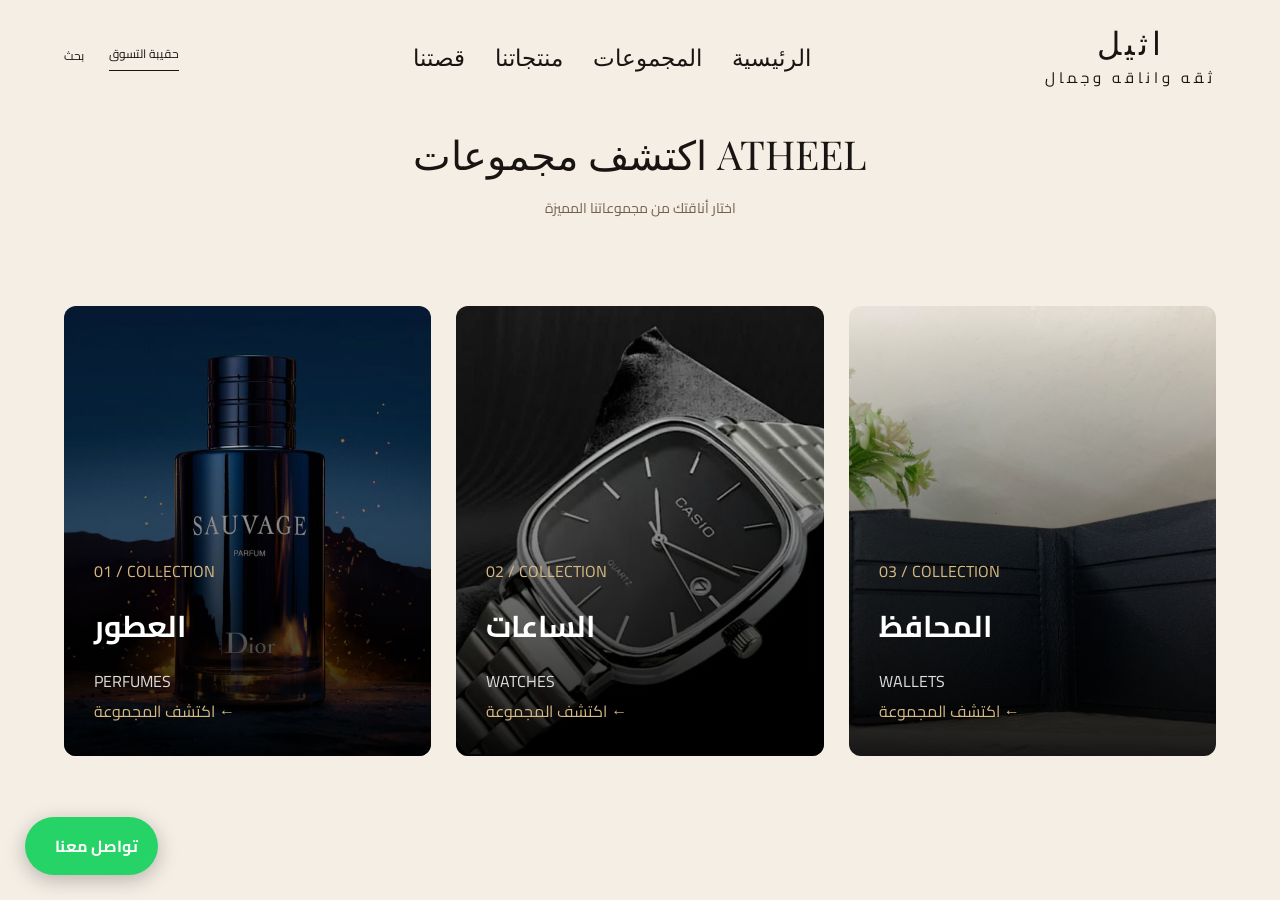
<file: المجوعات.html>
<!DOCTYPE html>
<html lang="en">
<head>
    <meta charset="UTF-8">
    <meta name="viewport" content="width=device-width, initial-scale=1.0">
    <title>Document</title>
    <link rel="stylesheet" href="./athel.css">
</head>
<body>
    <!-- Header -->
   <header class="header">

        <nav class="navbar">

            <div class="nav-links">
                <a href="#home">الرئيسية</a>
                <a target="" href="اثيل.html#collections">المجموعات</a>
                <a target="_blank" href="المنتجات.html">منتجاتنا</a>
                <a href="#about">قصتنا</a>
            </div>


            <div class="logo">
            <a href="#home"><h1 style="cursor: pointer;">اثيل</h1></a> 
                <span>ثقه واناقه وجمال</span>
            </div>


            <div class="nav-actions">

                <a href="#contact" class="search-btn">بحث</a>

                <a href="#products" class="cart-btn">
                    حقيبة التسوق
                </a>

            </div>

        </nav>

    </header>

    <section class="atheel-collections">

    <div class="section-heading">
        <h2>اكتشف مجموعات ATHEEL</h2>
        <p>اختار أناقتك من مجموعاتنا المميزة</p>
    </div>

    <div class="atheel-collection-grid">

        <!-- Perfumes -->
        <a href="https://wa.me/201154419037?text=أريد الاستفسار عن العطور"
           target="_blank"
           class="atheel-collection-card">

            <img src="./Dior-Sauvage-ديور-ساڤاج-768x830.jpg" alt="Perfumes">

            <div class="atheel-collection-overlay">
                <span>01 / COLLECTION</span>
                <h3>العطور</h3>
                <p>PERFUMES</p>
                <span>اكتشف المجموعة ←</span>
            </div>
        </a>

        <!-- Watches -->
        <a href="https://wa.me/201154419037?text=أريد الاستفسار عن الساعات"
           target="_blank"
           class="atheel-collection-card">

            <img src="./silver watch.jpeg" alt="Watches">

            <div class="atheel-collection-overlay">
                <span>02 / COLLECTION</span>
                <h3>الساعات</h3>
                <p>WATCHES</p>
                <span>اكتشف المجموعة ←</span>
            </div>
        </a>

        <!-- Wallets -->
        <a href="https://wa.me/201154419037?text=أريد الاستفسار عن المحافظ"
           target="_blank"
           class="atheel-collection-card">

            <img src="./WhatsApp Image 2026-11-04 at 9.57.08 PM.jpeg" alt="Wallets">

            <div class="atheel-collection-overlay">
                <span>03 / COLLECTION</span>
                <h3>المحافظ</h3>
                <p>WALLETS</p>
                <span>اكتشف المجموعة ←</span>
            </div>
        </a>

    </div>
</section>
<!-- Floating WhatsApp Button -->
<a href="https://wa.me/201154419037" 
   class="whatsapp-float" 
   target="_blank"
   aria-label="تواصل معنا عبر واتساب">

    <i class="fa-brands fa-whatsapp"></i>
    <span>تواصل معنا</span>

</a>
</body>

</html>
</file>
<file: athel.css>
/* ==========================
   1. COLORS & GLOBAL
========================== */

@import url('https://fonts.googleapis.com/css2?family=Cairo:wght@400;500;600;700&family=Playfair+Display:wght@400;500;600&display=swap');

:root {
    --cream: #F5EEE5;
    --ivory: #E9DED0;
    --sand: #C7B4A2;
    --taupe: #A58F7B;
    --brown: #76604D;
    --black: #171411;
    --white: #FFFFFF;
}

* {
    margin: 0;
    padding: 0;
    box-sizing: border-box;
}

html {
    scroll-behavior: smooth;
}

body {
    background: var(--cream);
    color: var(--black);
    font-family: 'Cairo', sans-serif;
}

a {
    text-decoration: none;
    color: inherit;
}

button,
input,
textarea {
    font: inherit;
}

button {
    cursor: pointer;
}

img {
    display: block;
    max-width: 100%;
}


/* ==========================
   2. ANNOUNCEMENT
========================== */

.announcement {
    background: var(--black);
    color: var(--cream);
    text-align: center;
    padding: 9px 15px;
    font-size: 12px;
    letter-spacing: 1px;
}

/* ==========================
   3. HEADER
========================== */

.header {
    width: 100%;
    padding: 20px 5%;
    background: var(--cream);
}

.navbar {
    display: flex;
    align-items: center;
    justify-content: space-between;
    direction: ltr;
    gap: 25px;
    flex-direction: row-reverse;
}

.logo {
    order: -1;
    text-align: center;
    flex-shrink: 0;
}

.logo h1 {
    font-family: 'Playfair Display', serif;
    font-size: 32px;
    font-weight: 400;
    letter-spacing: 4px;
}

.logo span {
    display: block;
    font-size: 15px;
    letter-spacing: 4px;
}

.nav-links {
    display: flex;
    align-items: center;
    gap: 30px;
    direction: ltr;
    flex-direction: row-reverse;
}

.nav-links a {
    font-family: 'Playfair Display', serif;
    font-size: 23px;
    transition: 0.3s;
}

.nav-links a:hover {
    color: var(--taupe);
}

.nav-actions {
    display: flex;
    align-items: center;
    gap: 25px;
    direction: ltr;
    font-size: 12px;
}

.search-btn {
    border-bottom: 1px solid transparent;
}

.search-btn:hover {
    border-color: var(--black);
}

.cart-btn {
    border-bottom: 1px solid var(--black);
    padding-bottom: 5px;
}


/* ==========================
   4. HERO SECTION
========================== */

.hero {
    position: relative;
    width: 100%;
    height: 85vh;
    min-height: 600px;
    max-height: 850px;

    display: flex;
    align-items: center;

    direction: ltr;
    overflow: hidden;

    background: var(--ivory);
}

.hero-slides {
    position: absolute;
    top: 0;
    right: 0;

    width: 80%;
    height: 100%;
}

.hero-slide {
    position: absolute;
    inset: 0;

    background-size: cover;
    background-position: center;

    opacity: 0;
    transition: opacity 1s ease;
}

.hero-slide.active {
    opacity: 1;
}

.hero-overlay {
    position: absolute;
    inset: 0;
    z-index: 1;

    background: linear-gradient(
        to right,
        var(--cream) 25%,
        rgba(245, 238, 229, 0.95) 35%,
        rgba(245, 238, 229, 0.45) 55%,
        transparent 75%
    );
}

.hero-content {
    position: relative;
    z-index: 2;

    width: 48%;
    padding: 0 7%;

    direction: rtl;
    text-align: right;
}


.hero-content span {
    display: block;

    font-family: 'Playfair Display', serif;
    font-size: 13px;
    letter-spacing: 4px;

    color: var(--taupe);
    margin-bottom: 25px;
}

.hero-content h2 {
    font-family: 'Playfair Display', serif;
    font-size: clamp(42px, 5vw, 68px);
    font-weight: 400;
    line-height: 1.35;

    margin-bottom: 20px;
}

.hero-content p {
    max-width: 400px;

    color: var(--brown);
    font-size: 14px;
    line-height: 2;

    margin-bottom: 30px;
}

.hero-btn {
    display: inline-block;

    background: var(--black);
    color: var(--white);

    padding: 15px 35px;
    font-size: 12px;

    transition: 0.3s;
}

.hero-btn:hover {
    background: var(--brown);
    transform: translateY(-3px);
}


/* HERO ARROWS */

.slider-prev,
.slider-next {
    position: absolute;
    top: 50%;
    transform: translateY(-50%);

    z-index: 4;

    width: 42px;
    height: 42px;

    border: 1px solid var(--brown);
    border-radius: 50%;

    background: transparent;
    color: var(--black);

    transition: 0.3s;
}

.slider-prev {
    right: 25px;
}

.slider-next {
    left: 25px;
}

.slider-prev:hover,
.slider-next:hover {
    background: var(--black);
    color: var(--white);
}


/* HERO DOTS */

.slider-dots {
    position: absolute;
    bottom: 30px;
    left: 50%;

    transform: translateX(-50%);

    display: flex;
    gap: 12px;

    z-index: 4;
}

.slider-dots span {
    width: 8px;
    height: 8px;

    border-radius: 50%;
    background: var(--taupe);

    cursor: pointer;
}

.slider-dots span.active {
    background: var(--black);
    transform: scale(1.3);
}


/* HERO NUMBER */

.hero-number {
    position: absolute;
    bottom: 30px;
    left: 5%;

    z-index: 4;

    font-family: 'Playfair Display', serif;
    font-size: 12px;
    letter-spacing: 3px;
}


/* ==========================
   5. SECTION HEADINGS
========================== */

.section-heading {
    text-align: center;
    margin-bottom: 55px;
}

.section-heading span,
.about-content span,
.luxury-banner span,
.offers span {
    font-family: 'Playfair Display', serif;
    font-size: 12px;
    letter-spacing: 4px;
    color: var(--taupe);
}

.section-heading h2 {
    font-family: 'Playfair Display', serif;
    font-size: 40px;
    font-weight: 400;
    margin: 15px 0;
}

.section-heading p {
    color: var(--brown);
    font-size: 14px;
}


/* ==========================
   6. COLLECTIONS
========================== */

.collections {
    padding: 100px 7%;
    background: var(--cream);
}

.collection-container {
    display: grid;
    grid-template-columns: repeat(3, 1fr);
    gap: 25px;
}

.collection-card {
    position: relative;

    min-height: 400px;

    display: flex;
    align-items: end;
    justify-content: center;

    padding: 35px;

    background-color: var(--sand);
    background-size: cover;
    background-position: center;

    overflow: hidden;
}

.collection-card::before {
    content: "";
    position: absolute;
    inset: 0;

    background: linear-gradient(
        to top,
        rgba(23, 20, 17, 0.7),
        transparent
    );
}

.collection-info {
    position: absolute;
    z-index: 2;
    text-align: center;
    color: var(--white);
    width: 100%;
    top: 50%;
    left: 50%;
    transform: translate(-50%,-50%);
}

.collection-info h3 {
    font-size: 24px;
    margin-bottom: 15px;
}

.collection-info a {
    display: inline-block;
    border-bottom: 1px solid var(--white);
    padding-bottom: 5px;
    font-size: 13px;
}


/* ==========================
   7. PRODUCTS
========================== */

.products {
    padding: 100px 7%;
    background: #EFE6DC;
}

.ime {
    width: 100%;
    height: 100%;
    object-fit: cover;
    position: absolute;
    cursor: pointer;
    transition: all 0.4s ease;
}

.ime:hover {
    transform: scale(1.1);
    filter: brightness(50%);
    border: 2px solid gold;
}

.products-container {
    display: grid;
    grid-template-columns: repeat(4, 1fr);
    gap: 25px;
}

.product-card {
    background: var(--cream);
    transition: 0.3s;
}

.product-card:hover {
    transform: translateY(-7px);
}

.product-image {
    height: 320px;
    position: relative;
    overflow: hidden;
    background: var(--ivory);
    cursor: pointer;
}

.product-image img {
    width: 100%;
    height: 100%;
    object-fit: cover;
    transition: 0.5s;
}

.product-card:hover .product-image img {
    transform: scale(1.06);
}

.product-badge {
    position: absolute;
    top: 15px;
    right: 15px;

    background: var(--black);
    color: var(--white);

    padding: 7px 12px;
    font-size: 10px;
}

.product-info {
    padding: 22px 15px;
    text-align: center;
}
.collection-card-men{
    position: relative;
    min-height: 400px;
    cursor: pointer;
}

.collection-card-unisex{
    position: relative;
    min-height: 400px;
}

.collection-card-women{
    position: relative;
    min-height: 400px;
    cursor: pointer;
}
.product-info h3 {
    font-family: 'Playfair Display', serif;
    font-size: 20px;
    font-weight: 400;
}

.product-info p {
    color: var(--brown);
    font-size: 12px;
    margin: 10px 0;
}

.price {
    display: block;
    font-size: 14px;
    margin: 15px 0;
}

.product-info button {
    width: 100%;
    padding: 12px;

    border: 1px solid var(--black);
    background: transparent;

    color: var(--black);
    font-size: 12px;

    transition: 0.3s;
}

.product-info button:hover {
    background: var(--black);
    color: var(--white);
}


/* ==========================
   8. LUXURY BANNER
========================== */

.luxury-banner {
    min-height: 420px;

    display: flex;
    align-items: center;
    justify-content: center;

    text-align: center;

    padding: 70px 20px;

    background: var(--sand);
}

.banner-content h2 {
    font-family: 'Playfair Display', serif;
    font-size: 45px;
    font-weight: 400;
    margin: 20px 0;
}

.banner-content p {
    color: var(--brown);
    font-size: 14px;
    margin-bottom: 30px;
}

.banner-content a {
    display: inline-block;

    padding: 15px 35px;

    background: var(--black);
    color: var(--white);

    font-size: 12px;
}


/* ==========================
   9. ABOUT
========================== */

.about {
    padding: 100px 8%;

    display: flex;
    align-items: center;
    gap: 80px;

    background: var(--cream);
}

.about-image {
    width: 50%;
    border-radius: 3px;
}

.about-image img {
    width: 100%;
    height: 480px;
    object-fit: cover;

}

.about-content {
    width: 50%;
}

.about-content h2 {
    font-family: 'Playfair Display', serif;
    font-size: 40px;
    font-weight: 400;
    margin: 20px 0;
}

.about-content p {
    color: var(--brown);
    font-size: 14px;
    line-height: 2.2;
    margin-bottom: 30px;
}

.about-content a {
    display: inline-block;
    border-bottom: 1px solid var(--black);
    padding-bottom: 8px;
}


/* ==========================
   10. OFFERS
========================== */

.offers {
    padding: 90px 20px;
    text-align: center;
    background: var(--ivory);
}

.offers h2 {
    font-family: 'Playfair Display', serif;
    font-size: 40px;
    font-weight: 400;
    margin: 20px 0;
}

.offers p {
    color: var(--brown);
    margin-bottom: 25px;
}

.offers a {
    display: inline-block;

    padding: 14px 35px;

    background: var(--black);
    color: var(--white);

    font-size: 12px;
}


/* ==========================
   11. CONTACT
========================== */

.contact {
    padding: 100px 20px;
    background: var(--cream);
}

.contact-form {
    max-width: 650px;
    margin: auto;

    display: flex;
    flex-direction: column;
    gap: 18px;
}

.contact-form input,
.contact-form textarea {
    width: 100%;
    padding: 16px;

    border: 1px solid var(--sand);
    background: transparent;

    outline: none;
    font-size: 13px;
}

.contact-form input:focus,
.contact-form textarea:focus {
    border-color: var(--black);
}

.contact-form textarea {
    min-height: 150px;
    resize: vertical;
}

.contact-form button {
    padding: 16px;

    border: none;
    background: var(--black);
    color: var(--white);

    transition: 0.3s;
}

.contact-form button:hover {
    background: var(--brown);
}

/* الحالة قبل ظهور العنصر */

.reveal {
opacity: 0;
transform: translateY(60px);
transition: opacity 0.9s ease, transform 0.9s ease;
}

/* الحالة بعد ظهور العنصر */

.reveal.show {
opacity: 1;
transform: translateY(0);
}

/* كروت المنتجات */

.product-card,
.collection-card-men,
.collection-card-women,
.collection-card-unisex {
transition: opacity 0.8s ease, transform 0.8s ease;
}

/* حركة الصور */

.about-image img,
.product-image img {
transition: transform 0.6s ease;
}

.product-card.show:hover {
transform: translateY(-8px);
}

/* صفحة الكوليكشن */
/* ATHEEL COLLECTIONS */

.atheel-collections .atheel-collection-grid {
    display: grid;
    grid-template-columns: repeat(3, 1fr);
    gap: 25px;
    padding: 30px 5%;
}

.atheel-collections .atheel-collection-card {
    position: relative;
    display: block;
    height: 450px;
    overflow: hidden;
    border-radius: 12px;
    text-decoration: none;
    background: #111;
}

.atheel-collections .atheel-collection-card img {
    width: 100%;
    height: 100%;
    object-fit: cover;
    display: block;
    transition: transform 0.7s ease;
}

.atheel-collections .atheel-collection-card:hover img {
    transform: scale(1.08);
}

.atheel-collections .atheel-collection-overlay {
    position: absolute;
    inset: 0;
    display: flex;
    flex-direction: column;
    justify-content: flex-end;
    padding: 30px;
    color: white;
    background: linear-gradient(
        to top,
        rgba(0,0,0,0.9),
        transparent
    );
}

.atheel-collections .atheel-collection-overlay h3 {
    font-size: 30px;
    margin: 12px 0;
}

.atheel-collections .atheel-collection-overlay p {
    color: #ddd;
}

.atheel-collections .atheel-collection-overlay span {
    color: #d6b982;
}

/* Products Hero */

.products-hero {
    min-height: 350px;
    background: linear-gradient(rgba(0,0,0,.65), rgba(0,0,0,.65)),
    url("images/products-bg.jpg") center/cover;

    display: flex;
    justify-content: center;
    align-items: center;
    text-align: center;
    color: white;
}

.products-hero-content span {
    color: #c5a572;
    letter-spacing: 4px;
    font-size: 13px;
}

.products-hero-content h1 {
    font-size: 42px;
    margin: 15px 0;
}

.products-hero-content p {
    color: #ddd;
}


/* Products Section */

.atheel-products {
    padding: 80px 7%;
    background: #f8f6f2;
}

.atheel-products-heading {
    text-align: center;
    margin-bottom: 40px;
}

.atheel-products-heading span {
    color: #b18a52;
    letter-spacing: 3px;
    font-size: 13px;
}

.atheel-products-heading h2 {
    font-size: 35px;
    color: #171717;
    margin: 10px 0;
}

.atheel-products-heading p {
    color: #777;
}


/* Filter */

.products-filter {
    display: flex;
    justify-content: center;
    gap: 15px;
    flex-wrap: wrap;
    margin-bottom: 45px;
}

.products-filter button {
    border: 1px solid #d6c5a8;
    background: transparent;
    padding: 10px 25px;
    cursor: pointer;
    transition: .3s;
    font-family: inherit;
}

.products-filter button:hover,
.products-filter .filter-active {
    background: #171717;
    color: white;
    border-color: #171717;
}


/* Products Grid */

.atheel-products-grid {
    display: grid;
    grid-template-columns: repeat(4, minmax(0, 1fr));
    gap: 20px;
    width: 100%;
    align-items: stretch;
}


/* Product Card */

.atheel-products-grid .atheel-product-card {
    width: 100%;
    min-width: 0;
    height: 430px;
    margin: 0;
    box-sizing: border-box;
    display: flex;
    flex-direction: column;
    background: white;
    overflow: hidden;
    border: 1px solid #eee;
    transition: .4s;
}

.atheel-products-grid .atheel-product-card:hover {
    transform: translateY(-10px);
    box-shadow: 0 15px 35px rgba(0, 0, 0, .12);
}


/* Product Image */

.atheel-products-grid .atheel-product-image {
    width: 100%;
    height: 240px;
    flex-shrink: 0;
    position: relative;
    overflow: hidden;
    background: #eee;
}

.atheel-products-grid .atheel-product-image img {
    width: 100%;
    height: 100%;
    object-fit: cover;
    transition: .5s;
}

.atheel-products-grid .atheel-product-card:hover .atheel-product-image img {
    transform: scale(1.08);
}

.atheel-products-grid .product-badge {
    position: absolute;
    top: 15px;
    right: 15px;
    z-index: 2;
    padding: 6px 12px;
    background: #171717;
    color: white;
    font-size: 11px;
}


/* Product Info */

.atheel-products-grid .atheel-product-info {
    flex: 1;
    display: flex;
    flex-direction: column;
    padding: 20px;
}

.atheel-products-grid .atheel-product-info > span {
    color: #b18a52;
    font-size: 11px;
    letter-spacing: 2px;
}

.atheel-products-grid .atheel-product-info h3 {
    margin: 10px 0;
    color: #222;
    font-size: 19px;
}

.atheel-products-grid .atheel-product-info p {
    flex: 1;
    color: #888;
    font-size: 13px;
    line-height: 1.8;
}


/* Price and Button */

.atheel-products-grid .product-bottom {
    display: flex;
    justify-content: space-between;
    align-items: center;
    margin-top: auto;
    padding-top: 20px;
}

.atheel-products-grid .product-bottom strong {
    color: #171717;
    font-size: 15px;
}

.atheel-products-grid .product-bottom a {
    padding: 9px 14px;
    background: #171717;
    color: white;
    text-decoration: none;
    font-size: 12px;
    transition: .3s;
}

.atheel-products-grid .product-bottom a:hover {
    background: #b18a52;
}

/* WhatsApp Floating Button products */

.whatsapp-float {
    position: fixed;
    bottom: 25px;
    left: 25px;
    z-index: 9999;

    display: flex;
    align-items: center;
    gap: 10px;

    background: #25D366;
    color: white;

    padding: 14px 20px;
    border-radius: 50px;

    text-decoration: none;
    font-size: 16px;
    font-weight: bold;

    box-shadow: 0 5px 20px rgba(0,0,0,0.25);

    animation: whatsappPulse 2s infinite;
    transition: 0.3s ease;
}

.whatsapp-float i {
    font-size: 27px;
}

.whatsapp-float:hover {
    transform: scale(1.1);
    background: #128C7E;
}

/* Floating Shop Button */

.shop-float {
    position: fixed;
    bottom: 100px;
    left: 25px;
    z-index: 9998;

    display: flex;
    align-items: center;
    gap: 10px;

    background: #111;
    color: #d4af37;

    padding: 14px 22px;
    border-radius: 50px;

    text-decoration: none;
    font-size: 16px;
    font-weight: bold;

    border: 1px solid #d4af37;

    box-shadow: 0 5px 20px rgba(0,0,0,0.3);

    transition: 0.3s ease;

    animation: shopMove 2s infinite;
}

.shop-float i {
    font-size: 22px;
}

.shop-float:hover {
    background: #d4af37;
    color: #111;
    transform: scale(1.08);
}

/* Animation */

@keyframes shopMove {
    0%, 100% {
        transform: translateY(0);
    }

    50% {
        transform: translateY(-7px);
    }
}

/* Mobile */

@media (max-width: 600px) {
    .shop-float {
        left: 15px;
        bottom: 90px;
        padding: 12px 17px;
        font-size: 14px;
    }
}

/* Pulse Animation */

@keyframes whatsappPulse {
    0% {
        box-shadow: 0 0 0 0 rgba(37,211,102,0.6);
    }

    70% {
        box-shadow: 0 0 0 15px rgba(37,211,102,0);
    }

    100% {
        box-shadow: 0 0 0 0 rgba(37,211,102,0);
    }
}


/* Products Responsive */

@media (max-width: 1000px) {
    .atheel-products-grid {
        grid-template-columns: repeat(3, minmax(0, 1fr));
    }
}

@media (max-width: 700px) {
    .atheel-products-grid {
        grid-template-columns: repeat(2, minmax(0, 1fr));
        gap: 12px;
    }

    .atheel-products-grid .atheel-product-card {
        height: 390px;
    }

    .atheel-products-grid .atheel-product-image {
        height: 190px;
    }

    .atheel-products-grid .atheel-product-info {
        padding: 12px;
    }

    .atheel-products-grid .product-bottom {
        flex-direction: column;
        align-items: flex-start;
        gap: 12px;
    }

    .products-hero-content h1 {
        font-size: 29px;
    }
}

@media (max-width: 400px) {
    .atheel-products-grid {
        grid-template-columns: 1fr;
    }
}

@media (max-width: 850px) {
    .atheel-collections .atheel-collection-grid {
        grid-template-columns: repeat(2, 1fr);
    }
}

@media (max-width: 600px) {
    .atheel-collections .atheel-collection-grid {
        grid-template-columns: 1fr;
    }

    .atheel-collections .atheel-collection-card {
        height: 380px;
    }
}
/* احترام إعدادات تقليل الحركة */

@media (prefers-reduced-motion: reduce) {
.reveal,
.product-card,
.collection-card-men,
.collection-card-women,
.collection-card-unisex {
transition: none;
transform: none;
}
}



/* ==========================
   12. FOOTER
========================== */

.footer {
    padding: 65px 20px 25px;

    text-align: center;

    background: var(--black);
    color: var(--cream);
}

.footer-logo h2 {
    font-family: 'Playfair Display', serif;
    font-size: 35px;
    font-weight: 400;
    letter-spacing: 4px;
}

.footer-logo span {
    font-size: 9px;
    letter-spacing: 4px;
}

.footer > p {
    margin: 20px 0;
    font-size: 13px;
}

.footer-links {
    display: flex;
    justify-content: center;
    flex-wrap: wrap;
    gap: 30px;
    margin: 30px 0;
}

.footer-links a {
    font-size: 12px;
    transition: 0.3s;
}

.footer-links a:hover {
    color: var(--sand);
}

.footer .copyright {
    border-top: 1px solid #49423B;
    padding-top: 25px;
    font-size: 11px;
}


/* ==========================
   13. WHATSAPP
========================== */

.whatsapp {
    position: fixed;
    bottom: 25px;
    right: 25px;

    padding: 14px 20px;

    background: var(--black);
    color: var(--white);

    font-size: 12px;
    z-index: 10;

    transition: 0.3s;
}

.whatsapp:hover {
    background: var(--brown);
}

.new-badge {
    position: absolute;
    top: 15px;
    right: 15px;
    background: linear-gradient(135deg, #c9a96e, #e8d5a5);
    color: #111;
    padding: 6px 15px;
    font-size: 11px;
    font-weight: bold;
    letter-spacing: 2px;
    border-radius: 3px;
    z-index: 5;
    box-shadow: 0 3px 10px rgba(0,0,0,0.2);
}

/* لازم الكارت يكون position relative */
.product-card {
    position: relative;
}

/* ==========================
   14. RESPONSIVE
========================== */

@media (max-width: 1000px) {

    .nav-links {
        gap: 15px;
    }

    .products-container {
        grid-template-columns: repeat(2, 1fr);
    }

    .hero-content h2 {
        font-size: 45px;
    }

}


@media (max-width: 768px) {

    .header {
        padding: 20px;
    }

    .navbar {
        flex-wrap: wrap;
        justify-content: space-between;
    }

    .nav-links {
        order: 3;
        width: 100%;
        justify-content: center;
        flex-wrap: wrap;
        gap: 18px;
    }

    .logo h1 {
        font-size: 27px;
    }

    .nav-actions {
        gap: 10px;
    }


    .hero {
        height: 650px;
        min-height: 0;
    }

    .hero-slides {
        width: 100%;
    }

    .hero-overlay {
        background: linear-gradient(
            to top,
            rgba(245, 238, 229, 0.98),
            rgba(245, 238, 229, 0.8),
            transparent
        );
    }

    .hero-content {
        width: 100%;
        padding: 25px;
        text-align: center;
    }

    .hero-content p {
        margin-left: auto;
        margin-right: auto;
    }

    .hero-content h2 {
        font-size: 42px;
    }


    .collection-container {
        grid-template-columns: 1fr;
    }

    .collection-card {
        min-height: 350px;
    }


    .products-container {
        grid-template-columns: repeat(2, 1fr);
        gap: 12px;
    }

    .product-image {
        height: 220px;
    }

    .product-info {
        padding: 15px 8px;
    }


    .about {
        flex-direction: column;
        gap: 35px;
    }

    .about-image,
    .about-content {
        width: 100%;
    }

    .about-image img {
        height: 350px;
    }


    .banner-content h2,
    .offers h2 {
        font-size: 32px;
    }

}


@media (max-width: 420px) {

    .products-container {
        grid-template-columns: 1fr;
    }

    .product-image {
        height: 300px;
    }

    .nav-links a {
        font-size: 11px;
    }

    .hero-content h2 {
        font-size: 35px;
    }

}
</file>
